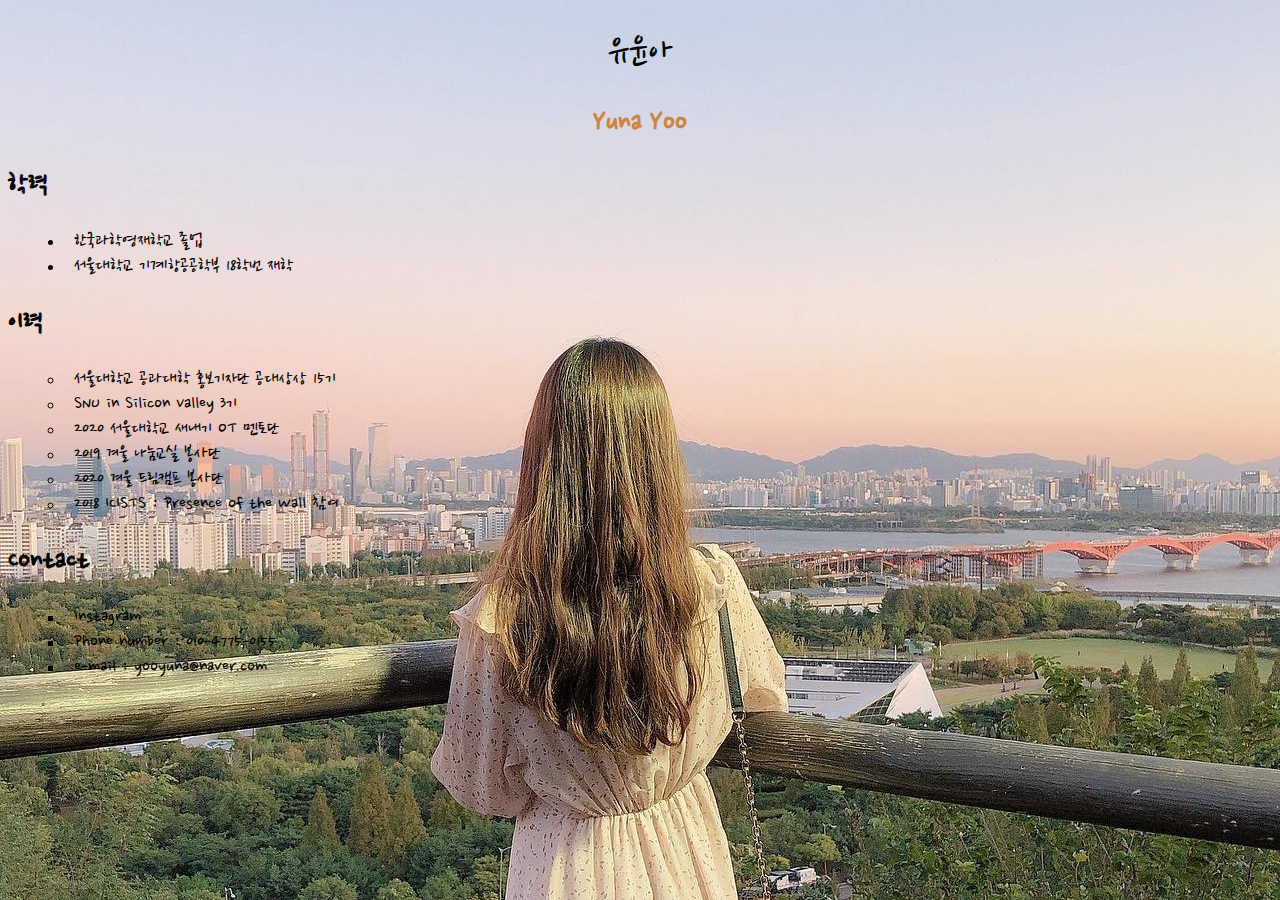
<file: index.html>
<!doctype html>
<html>
  <head>
    <title>유윤아</title>
    <meta name="Keywords" content="유윤아, 서울대학교, 기계항공공학부, 공대상상"/>
    <meta name="robots" content="noindex, nofollow"/>
    <style>
      @import url('https://fonts.googleapis.com/css?family=Nanum+Pen+Script&display=swap');
    </style>
    <link href="1.css" type="text/css" rel="stylesheet" />
  </head>
  <body>
  <h1> 유윤아 </h1>
  <div class="name" id="english_name">
  <h2> Yuna Yoo </h2>
  </div>
  <!--영문 이름-->
  <div class="chapter" id="chapter1">
  <h2> 학력 </h2>
  <ul>
    <li>한국과학영재학교 졸업</li>
    <li>서울대학교 기계항공공학부 18학번 재학</li>
  </ul>
  </div>
  <!--학력-->
  <div class="chapter" id="chapter2">
  <h2> 이력 </h2>
  <ul>
    <li> 서울대학교 공과대학 홍보기자단 공대상상 15기 </li> 
    <li> SNU in Silicon Valley 3기 </li>
    <li> 2020 서울대학교 새내기 OT 멘토단 </li>
    <li> 2019 겨울 나눔교실 봉사단 </li>
    <li> 2020 겨울 드림캠프 봉사단 </li>
    <li> 2018 ICISTS : Presence of the Wall 참여 </li>
  </ul>
  </div>
  <!--이력-->
  <div class="chapter" id="chapter3">
  <h2> Contact </h2>
  <ul>
    <li> <span class="hello">Instagram</span> </li>
    <li> Phone number : 010-4775-0155 </li>
    <li> e-mail : yooyuna@naver.com </li>
  </ul>
  </div>
  <!--Contact-->
  </body>
</html>
</file>
<file: 1.css>
body{
    background-image: url("https://yunayoo00.github.io/img2.JPG");
    background-repeat: no-repeat;
    background-attachment: scroll;
    background-position: center;
    color: black;
    font-family: 'Nanum Pen Script', cursive;
}
/*
p{
    color:red;
}
div{
    background-image: url(../img2.jpg);
    background-repeat: no-repeat;
    background-attachment: scroll;
}
*/
h1{
    font-size: 40px;
    font-weight: normal;
    color: black;
    text-align: center;
}
.name{
    font-size: 20px;
    color: peru;
    text-align: center;
}
.chapter{
    font-size: 20px;
}
.chapter h2{
    font-size: 30px;
}
#chapter1 ul{
    list-style-type: disc;
    list-style-position: inside;
}
#chapter2 ul{
    list-style-type: circle;
    list-style-position: inside;
}
#chapter3 ul{
    list-style-type: square;
    list-style-position: inside;
}
#hello{
    text-decoration: underline;
}
</file>
